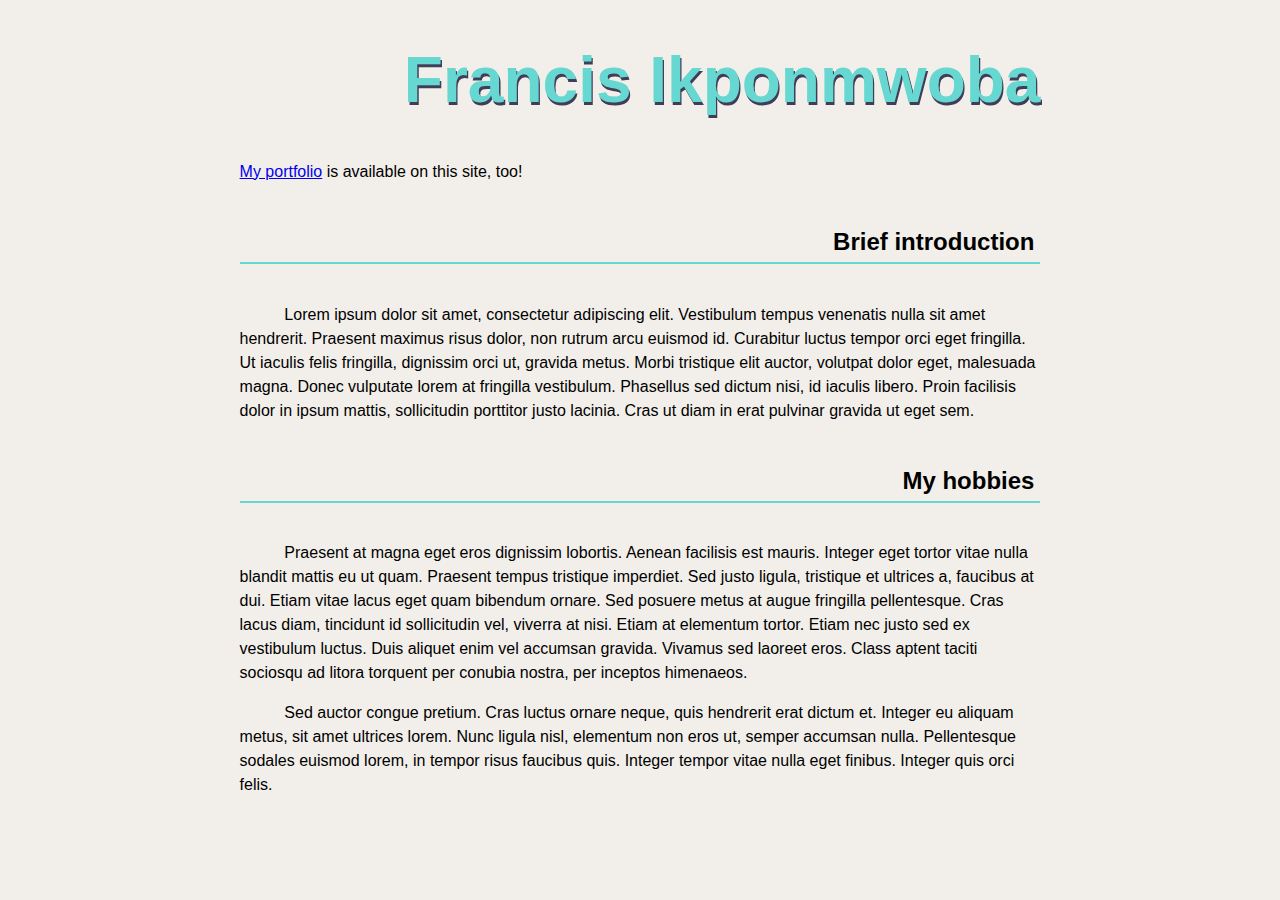
<file: index.html>
<!DOCTYPE html>
<html lang="en">
  <head>
    <meta charset="UTF-8" />
    <meta name="viewport" content="width=device-width, initial-scale=1.0" />
    <link rel="stylesheet" href="./styles/main.css">
    <title>About Me</title>
  </head>
  <body>
    <h1>Francis Ikponmwoba</h1>

    <nav>
      <p>
        <a href="./portfolio.html">My portfolio</a> is available on this site,
        too!
      </p>
    </nav>

    <section>
      <h2>Brief introduction</h2>

      <p>
        Lorem ipsum dolor sit amet, consectetur adipiscing elit. Vestibulum
        tempus venenatis nulla sit amet hendrerit. Praesent maximus risus dolor,
        non rutrum arcu euismod id. Curabitur luctus tempor orci eget fringilla.
        Ut iaculis felis fringilla, dignissim orci ut, gravida metus. Morbi
        tristique elit auctor, volutpat dolor eget, malesuada magna. Donec
        vulputate lorem at fringilla vestibulum. Phasellus sed dictum nisi, id
        iaculis libero. Proin facilisis dolor in ipsum mattis, sollicitudin
        porttitor justo lacinia. Cras ut diam in erat pulvinar gravida ut eget
        sem.
      </p>
    </section>

    <section>
      <h2>My hobbies</h2>

      <p>
        Praesent at magna eget eros dignissim lobortis. Aenean facilisis est
        mauris. Integer eget tortor vitae nulla blandit mattis eu ut quam.
        Praesent tempus tristique imperdiet. Sed justo ligula, tristique et
        ultrices a, faucibus at dui. Etiam vitae lacus eget quam bibendum
        ornare. Sed posuere metus at augue fringilla pellentesque. Cras lacus
        diam, tincidunt id sollicitudin vel, viverra at nisi. Etiam at elementum
        tortor. Etiam nec justo sed ex vestibulum luctus. Duis aliquet enim vel
        accumsan gravida. Vivamus sed laoreet eros. Class aptent taciti sociosqu
        ad litora torquent per conubia nostra, per inceptos himenaeos.
      </p>

      <p>
        Sed auctor congue pretium. Cras luctus ornare neque, quis hendrerit erat
        dictum et. Integer eu aliquam metus, sit amet ultrices lorem. Nunc
        ligula nisl, elementum non eros ut, semper accumsan nulla. Pellentesque
        sodales euismod lorem, in tempor risus faucibus quis. Integer tempor
        vitae nulla eget finibus. Integer quis orci felis.
      </p>
    </section>
  </body>
</html>
</file>
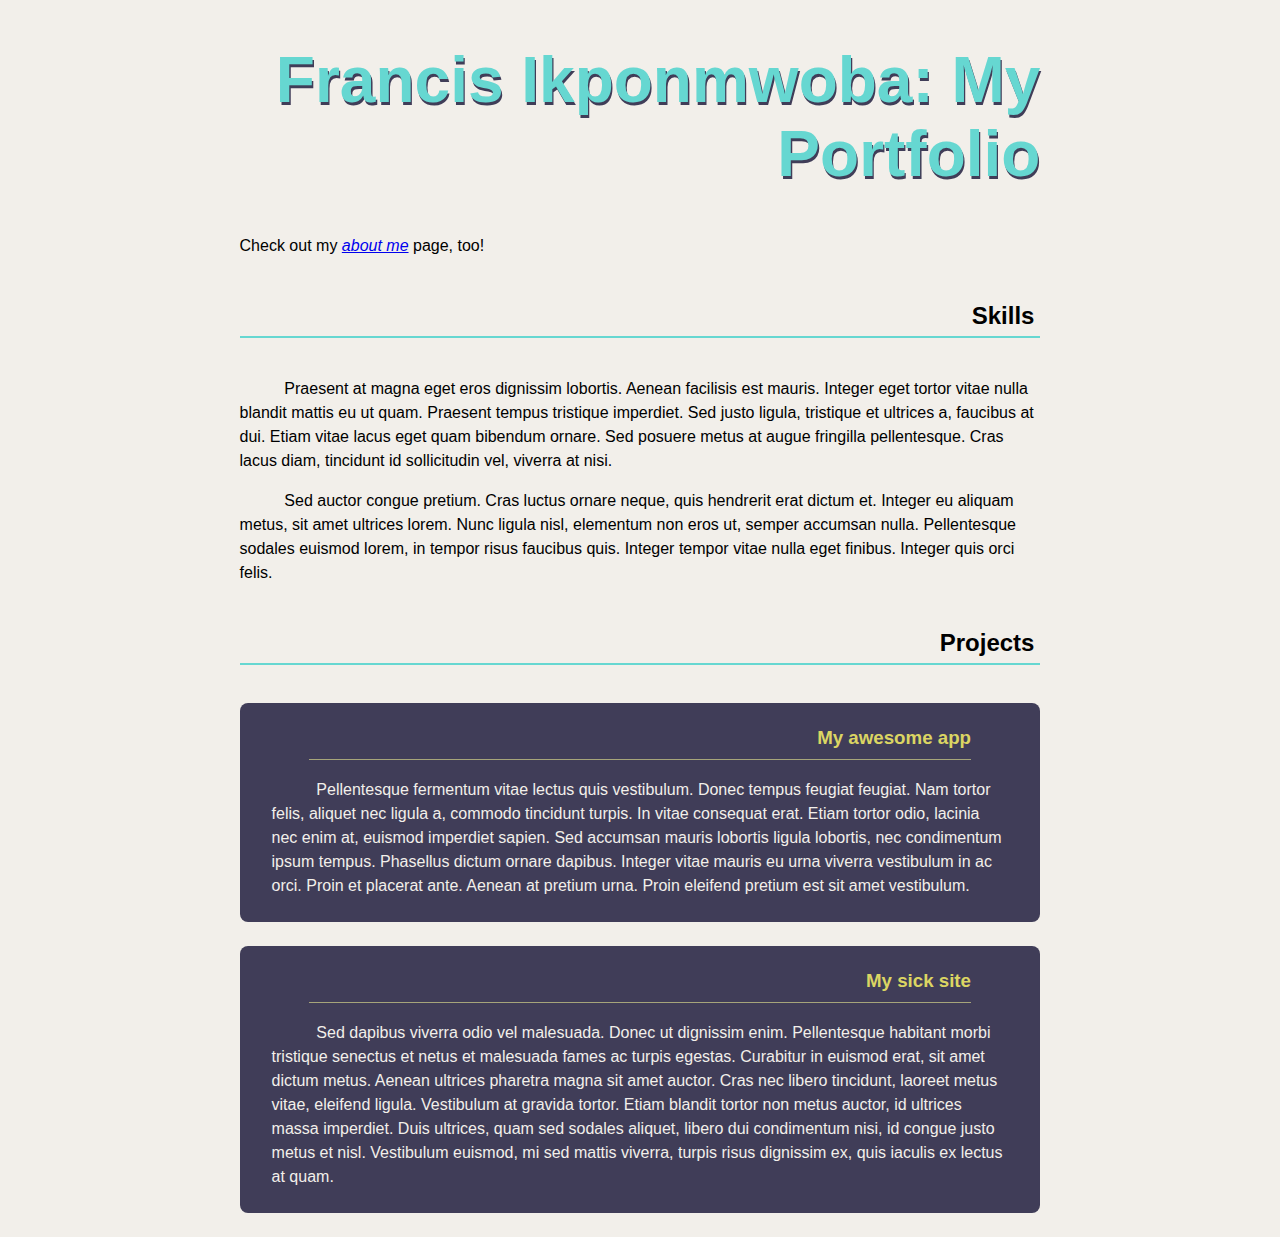
<file: portfolio.html>
<!DOCTYPE html>
<html lang="en">
  <head>
    <meta charset="UTF-8" />
    <meta name="viewport" content="width=device-width, initial-scale=1.0" />
    <link rel="stylesheet" href="./styles/main.css" />
    <title>Portfolio</title>
  </head>
  <body>
    <h1>Francis Ikponmwoba: My Portfolio</h1>

    <nav>
      <p>
        Check out my <a href="./index.html"><em>about me</em></a> page, too!
      </p>
    </nav>

    <section>
      <h2>Skills</h2>

      <p>
        Praesent at magna eget eros dignissim lobortis. Aenean facilisis est
        mauris. Integer eget tortor vitae nulla blandit mattis eu ut quam.
        Praesent tempus tristique imperdiet. Sed justo ligula, tristique et
        ultrices a, faucibus at dui. Etiam vitae lacus eget quam bibendum
        ornare. Sed posuere metus at augue fringilla pellentesque. Cras lacus
        diam, tincidunt id sollicitudin vel, viverra at nisi.
      </p>

      <p>
        Sed auctor congue pretium. Cras luctus ornare neque, quis hendrerit erat
        dictum et. Integer eu aliquam metus, sit amet ultrices lorem. Nunc
        ligula nisl, elementum non eros ut, semper accumsan nulla. Pellentesque
        sodales euismod lorem, in tempor risus faucibus quis. Integer tempor
        vitae nulla eget finibus. Integer quis orci felis.
      </p>
    </section>

    <section>
      <h2>Projects</h2>

      <div class="project">
        <h3>My awesome app</h3>

        <p>
          Pellentesque fermentum vitae lectus quis vestibulum. Donec tempus
          feugiat feugiat. Nam tortor felis, aliquet nec ligula a, commodo
          tincidunt turpis. In vitae consequat erat. Etiam tortor odio, lacinia
          nec enim at, euismod imperdiet sapien. Sed accumsan mauris lobortis
          ligula lobortis, nec condimentum ipsum tempus. Phasellus dictum ornare
          dapibus. Integer vitae mauris eu urna viverra vestibulum in ac orci.
          Proin et placerat ante. Aenean at pretium urna. Proin eleifend pretium
          est sit amet vestibulum.
        </p>
      </div>

      <div class="project">
        <h3>My sick site</h3>

        <p>
          Sed dapibus viverra odio vel malesuada. Donec ut dignissim enim.
          Pellentesque habitant morbi tristique senectus et netus et malesuada
          fames ac turpis egestas. Curabitur in euismod erat, sit amet dictum
          metus. Aenean ultrices pharetra magna sit amet auctor. Cras nec libero
          tincidunt, laoreet metus vitae, eleifend ligula. Vestibulum at gravida
          tortor. Etiam blandit tortor non metus auctor, id ultrices massa
          imperdiet. Duis ultrices, quam sed sodales aliquet, libero dui
          condimentum nisi, id congue justo metus et nisl. Vestibulum euismod,
          mi sed mattis viverra, turpis risus dignissim ex, quis iaculis ex
          lectus at quam.
        </p>
      </div>
    </section>
  </body>
</html>
</file>
<file: styles/main.css>
/*
 * https://coolors.co/f2efea-fc7753-66d7d1-403d58-dbd56e
 *
 * #F2EFEA - Isabelline
 * #FC7753 - Coral
 * #66D7D1 - Tiffany Blue
 * #403D58 - English Violet
 * #DBD56E - Straw
 */

:root {
    font-family: sans-serif;
    background-color: #F2EFEA;
    color: black;
}

body {
    max-width: 90ch;
    margin: 0 auto;
    line-height: 1.5;
}

h1, h2, h3 {
    text-align:right;
    line-height: normal;
}

h1 {
    font-size: 4em;
    font-weight: 900;
    text-shadow: 0.02em 0.04em #403D58;
    color: #66D7D1;
}

h2 {
    border-bottom: 0.1em solid #66D7D1;
    padding: 0.25em;
    margin: 1.6em 0;
}

section p {
    text-indent: 2.8em;
}

.project {
    background-color: #403D58;
    color: #F2EFEA;
    padding: 0.5em 2em;
    border-radius: 0.5em;
    margin-bottom: 1.5em;
}

.project h3 {
    color: #DBD563;
    margin-top: 1rem;
    margin-left: 2em;
    margin-right: 2em;
    border-bottom: 0.1em solid #a6a57a;
    padding-bottom: 0.5em;
}
</file>
